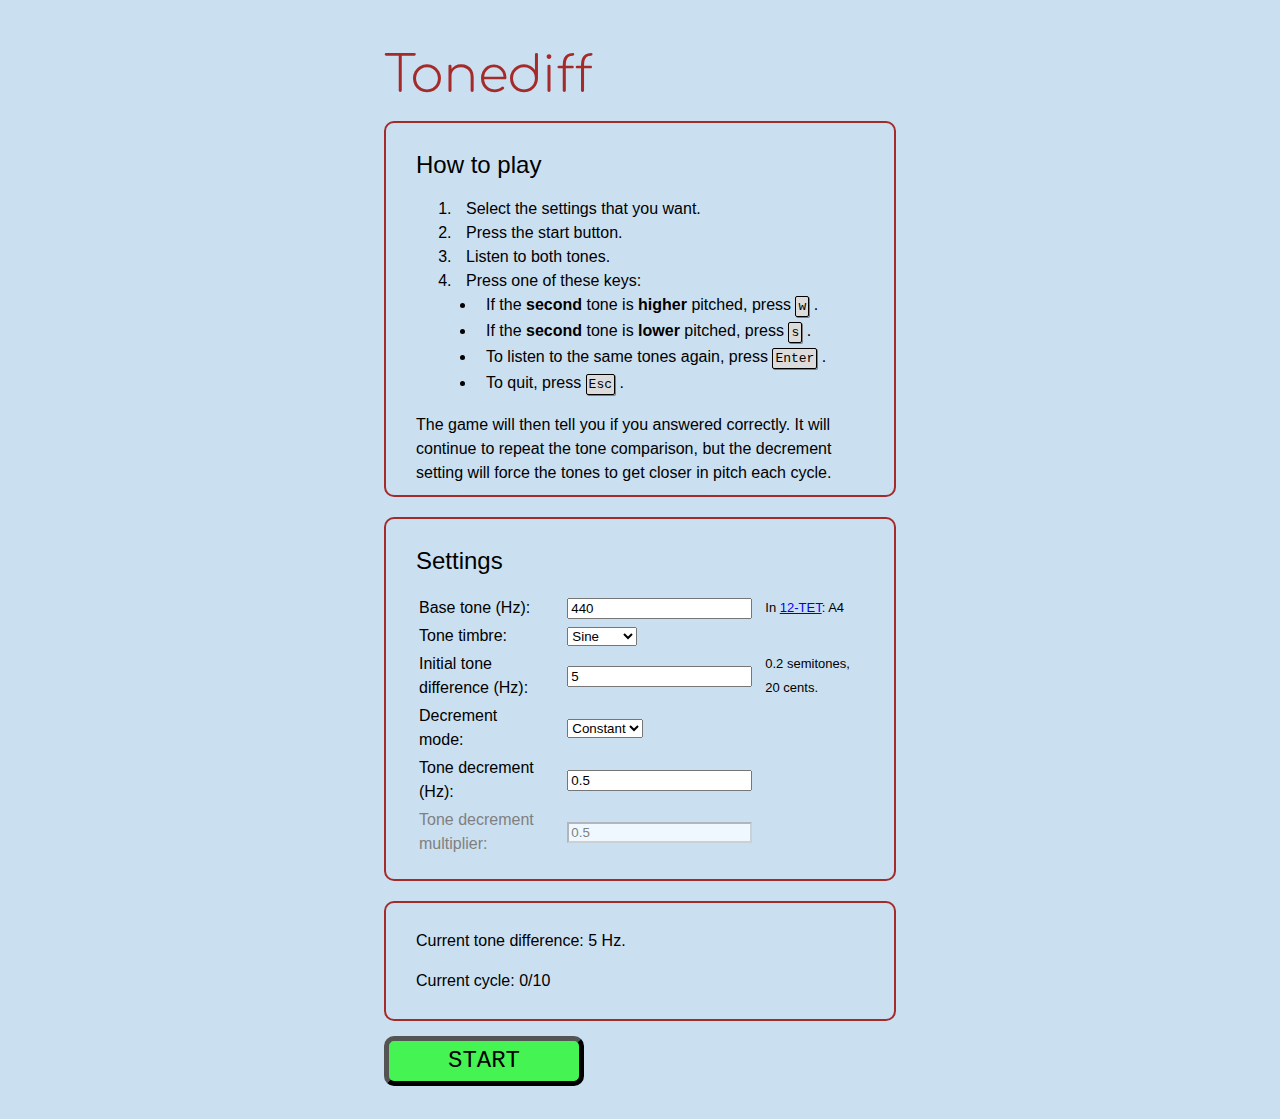
<file: tonediff-page/index.html>
<!DOCTYPE html>
<html lang="en">

<head>
	<meta charset="UTF-8">
	<meta http-equiv="X-UA-Compatible" content="IE=edge">
	<meta name="viewport" content="width=device-width, initial-scale=1.0">
	<title>Tonediff</title>
	<link rel="stylesheet" href="styles.css">

	<!-- Fonts -->
	<link rel="preconnect" href="https://fonts.googleapis.com">
	<link rel="preconnect" href="https://fonts.gstatic.com" crossorigin>
	<link href="https://fonts.googleapis.com/css2?family=Comfortaa&display=swap" rel="stylesheet">
</head>

<body>
	<h1>Tonediff</h1>

	<div class="textgroup">
		<h2>How to play</h2>
		<ol>
			<li>Select the settings that you want.</li>
			<li>Press the start button.</li>
			<li>Listen to both tones.</li>
			<li>Press one of these keys:</li>
			<ul>
				<li>If the <strong>second</strong> tone is <strong>higher</strong> pitched, press <kbd>w</kbd> .</li>
				<li>If the <strong>second</strong> tone is <strong>lower</strong> pitched, press <kbd>s</kbd> .</li>
				<li>To listen to the same tones again, press <kbd>Enter</kbd> .</li>
				<li>To quit, press <kbd>Esc</kbd> .</li>
			</ul>
		</ol>
		The game will then tell you if you answered correctly. It will continue to repeat the tone comparison, but the
		decrement setting will force the tones to get closer in pitch each cycle.

	</div>

	<div class="textgroup" id="settings">
		<h2>Settings</h2>
		<table>
			<tr>
				<td><label for="tone_input">Base tone (Hz): </label></td>
				<td><input type="number" value="440" id="tone_input"></td>
				<td class="freq_info">In <a href="https://en.wikipedia.org/wiki/Equal_temperament">12-TET</a>: <span id="info_tone"></span></td>
			</tr>
			<tr>
				<td><label for="timbre">Tone timbre: </label></td>
				<td><select name="timbre" id="timbre">
						<option value="sine">Sine</option>
						<option value="triangle">Triangle</option>
					</select></td>
			</tr>
			<tr>
				<td><label for="diff_input">Initial tone difference (Hz): </label></td>
				<td><input type="number" value="5" id="diff_input"></td>
				<td class="freq_info"><span id="info_diff_semitones"></span> semitones, <span id="info_diff_cents"></span> cents.</td>
			</tr>
			<tr>
				<td><label for="decrement_mode">Decrement mode: </label></td>
				<td><select name="decrement_mode" id="decrement_mode">
						<option value="constant">Constant</option>
						<option value="multiplier">Multiplier</option>
					</select></td>
			</tr>
			<tr>
				<td><label for="constant_decrement_input">Tone decrement (Hz): </label></td>
				<td><input type="number" value="0.5" id="constant_decrement_input"></td>
			</tr>
			<tr>
				<td><label for="multiplier_decrement_input">Tone decrement multiplier: </label></td>
				<td><input type="number" value="0.5" id="multiplier_decrement_input"></td>
			</tr>
		</table>
	</div>

	<div class="textgroup" id="info">
		<p id="info_diff"></p>
		<p id="info_cycle"></p>
	</div>


	<button id="start_button">START</button><br><br><br>
	<em id="state"></em>

</body>

<script src="audio.js"></script>
<script src="main.js"></script>

</html>
</file>
<file: tonediff-page/styles.css>
body {
	width: 40%;
	margin: auto;
	padding: 30px;
	font-family: Arial, Helvetica, sans-serif;
	line-height: 150%;
	background-color: rgb(202, 223, 240);
}

button {
	border-radius: 10px;
	border-width: 5px;
	margin-right: 10px;
	margin-top: 15px;
	margin-bottom: 5px;
	width: 200px;
	height: 50px;
	font-size: 24px;
	font-family: monospace;
	float: left;
	outline: 0;
	background-color: rgba(0, 255, 0, 0.657);
}

.disabled_button {
	background-color: rgba(0, 255, 0, 0.144);
	cursor: not-allowed;
}

.disabled_input {
	background-color: aliceblue;
	color: grey;
}

label {
	padding-right: 20px;
}

h1 {
	font-family: 'Comfortaa', cursive;
	font-size: 50px;
	font-weight: lighter;
	color: brown;
}

h2 {
	font-size: 24px;
	font-weight: lighter;
}

li,
ul {
	padding-left: 20px;
	text-indent: -10px;
}

ul {
	list-style-type: disc;
}

.textgroup {
	padding: 10px 30px;
	border-style: solid;
	border-color: brown;
	border-radius: 10px;
	border-width: 2px;
}

#settings {
	margin-top: 20px;
	padding-bottom: 20px;
}

#info {
	margin-top: 20px;
}

kbd {
	border: 1px solid rgb(0, 0, 0);
	background-color: gainsboro;
	box-shadow: 1px 1px gray;
	border-radius: 2px;
	padding: 2px;
}

.freq_info {
	padding-left: 10px;
	font-size: small;
}
</file>
